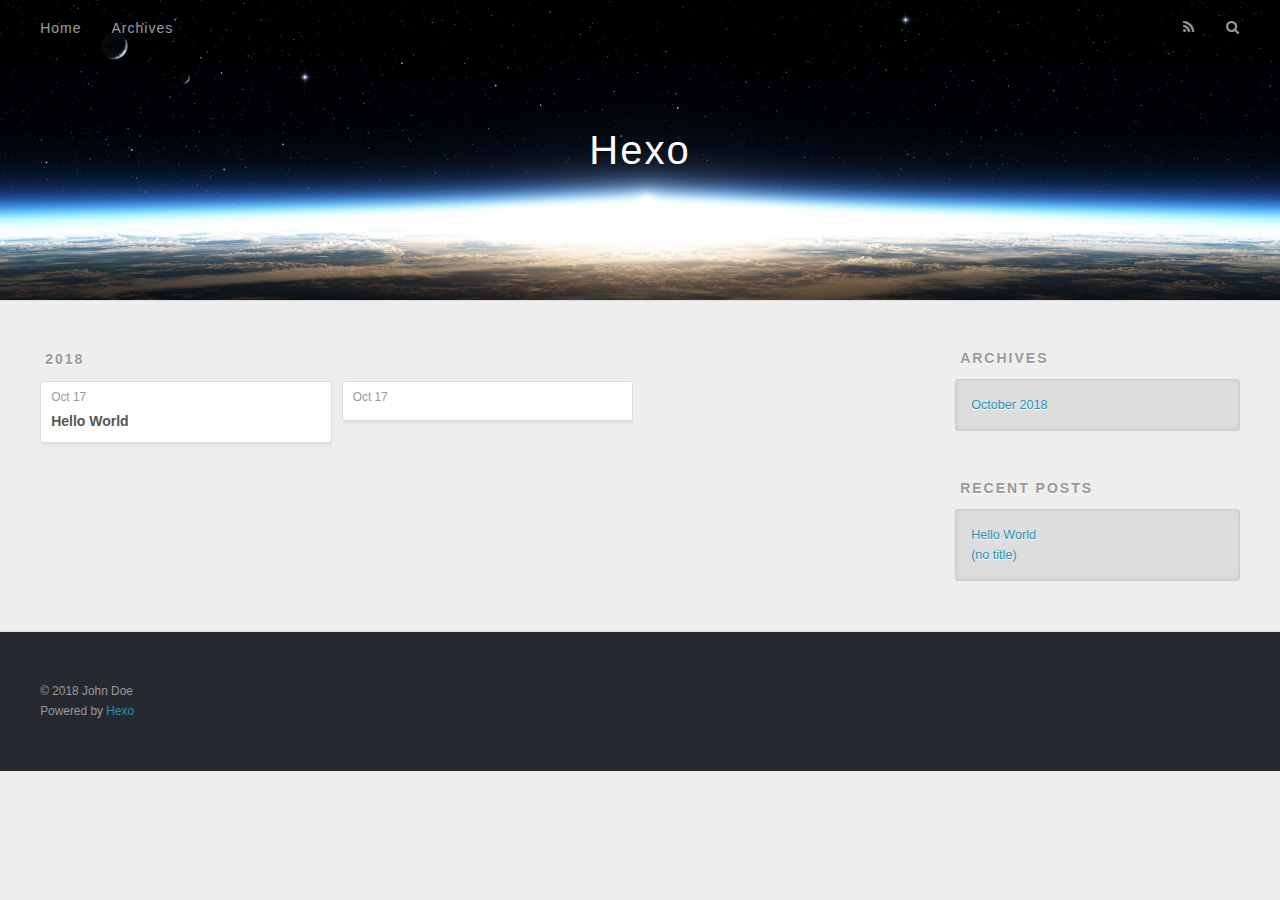
<file: archives/index.html>
<!DOCTYPE html>
<html>
<head>
  <meta charset="utf-8">
  

  
  <title>Archives | Hexo</title>
  <meta name="viewport" content="width=device-width, initial-scale=1, maximum-scale=1">
  <meta property="og:type" content="website">
<meta property="og:title" content="Hexo">
<meta property="og:url" content="https://github.com/wyz17/archives/index.html">
<meta property="og:site_name" content="Hexo">
<meta property="og:locale" content="default">
<meta name="twitter:card" content="summary">
<meta name="twitter:title" content="Hexo">
  
    <link rel="alternate" href="/atom.xml" title="Hexo" type="application/atom+xml">
  
  
    <link rel="icon" href="/favicon.png">
  
  
    <link href="//fonts.googleapis.com/css?family=Source+Code+Pro" rel="stylesheet" type="text/css">
  
  <link rel="stylesheet" href="/css/style.css">
</head>

<body>
  <div id="container">
    <div id="wrap">
      <header id="header">
  <div id="banner"></div>
  <div id="header-outer" class="outer">
    <div id="header-title" class="inner">
      <h1 id="logo-wrap">
        <a href="/" id="logo">Hexo</a>
      </h1>
      
    </div>
    <div id="header-inner" class="inner">
      <nav id="main-nav">
        <a id="main-nav-toggle" class="nav-icon"></a>
        
          <a class="main-nav-link" href="/">Home</a>
        
          <a class="main-nav-link" href="/archives">Archives</a>
        
      </nav>
      <nav id="sub-nav">
        
          <a id="nav-rss-link" class="nav-icon" href="/atom.xml" title="RSS Feed"></a>
        
        <a id="nav-search-btn" class="nav-icon" title="Search"></a>
      </nav>
      <div id="search-form-wrap">
        <form action="//google.com/search" method="get" accept-charset="UTF-8" class="search-form"><input type="search" name="q" class="search-form-input" placeholder="Search"><button type="submit" class="search-form-submit">&#xF002;</button><input type="hidden" name="sitesearch" value="https://github.com/wyz17"></form>
      </div>
    </div>
  </div>
</header>
      <div class="outer">
        <section id="main">
  
  
    
    
      
      
      <section class="archives-wrap">
        <div class="archive-year-wrap">
          <a href="/archives/2018" class="archive-year">2018</a>
        </div>
        <div class="archives">
    
    <article class="archive-article archive-type-post">
  <div class="archive-article-inner">
    <header class="archive-article-header">
      <a href="/2018/10/17/First post/" class="archive-article-date">
  <time datetime="2018-10-17T06:00:06.949Z" itemprop="datePublished">Oct 17</time>
</a>
      
  
    <h1 itemprop="name">
      <a class="archive-article-title" href="/2018/10/17/First post/">Hello World</a>
    </h1>
  

    </header>
  </div>
</article>
  
    
    
    <article class="archive-article archive-type-post">
  <div class="archive-article-inner">
    <header class="archive-article-header">
      <a href="/2018/10/17/hello-world/" class="archive-article-date">
  <time datetime="2018-10-17T06:00:06.949Z" itemprop="datePublished">Oct 17</time>
</a>
      
    </header>
  </div>
</article>
  
  
    </div></section>
  


</section>
        
          <aside id="sidebar">
  
    

  
    

  
    
  
    
  <div class="widget-wrap">
    <h3 class="widget-title">Archives</h3>
    <div class="widget">
      <ul class="archive-list"><li class="archive-list-item"><a class="archive-list-link" href="/archives/2018/10/">October 2018</a></li></ul>
    </div>
  </div>


  
    
  <div class="widget-wrap">
    <h3 class="widget-title">Recent Posts</h3>
    <div class="widget">
      <ul>
        
          <li>
            <a href="/2018/10/17/First post/">Hello World</a>
          </li>
        
          <li>
            <a href="/2018/10/17/hello-world/">(no title)</a>
          </li>
        
      </ul>
    </div>
  </div>

  
</aside>
        
      </div>
      <footer id="footer">
  
  <div class="outer">
    <div id="footer-info" class="inner">
      &copy; 2018 John Doe<br>
      Powered by <a href="http://hexo.io/" target="_blank">Hexo</a>
    </div>
  </div>
</footer>
    </div>
    <nav id="mobile-nav">
  
    <a href="/" class="mobile-nav-link">Home</a>
  
    <a href="/archives" class="mobile-nav-link">Archives</a>
  
</nav>
    

<script src="//ajax.googleapis.com/ajax/libs/jquery/2.0.3/jquery.min.js"></script>


  <link rel="stylesheet" href="/fancybox/jquery.fancybox.css">
  <script src="/fancybox/jquery.fancybox.pack.js"></script>


<script src="/js/script.js"></script>



  </div>
</body>
</html>
</file>
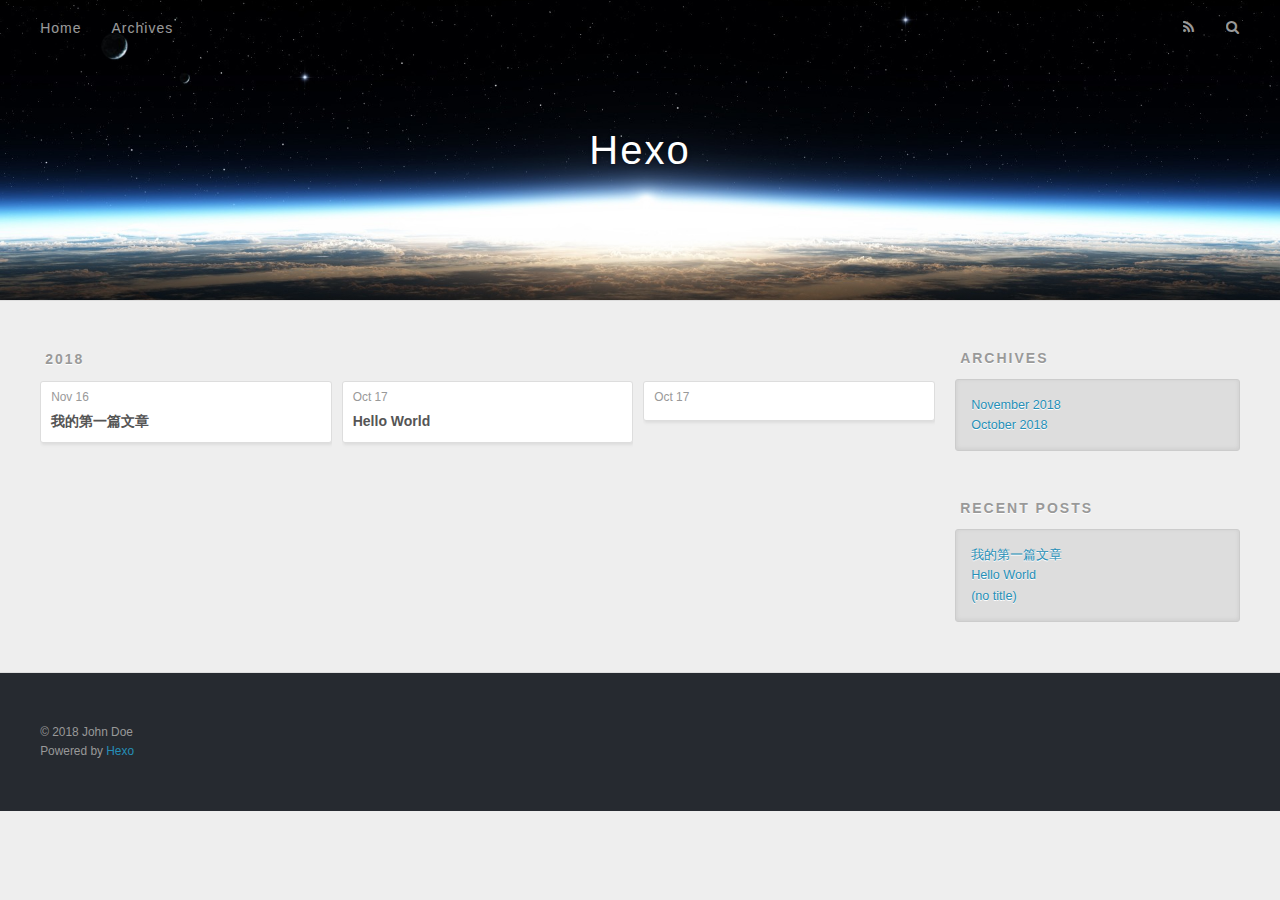
<file: archives/2018/index.html>
<!DOCTYPE html>
<html>
<head>
  <meta charset="utf-8">
  

  
  <title>Archives: 2018 | Hexo</title>
  <meta name="viewport" content="width=device-width, initial-scale=1, maximum-scale=1">
  <meta property="og:type" content="website">
<meta property="og:title" content="Hexo">
<meta property="og:url" content="https://github.com/wyz17/archives/2018/index.html">
<meta property="og:site_name" content="Hexo">
<meta property="og:locale" content="default">
<meta name="twitter:card" content="summary">
<meta name="twitter:title" content="Hexo">
  
    <link rel="alternate" href="/atom.xml" title="Hexo" type="application/atom+xml">
  
  
    <link rel="icon" href="/favicon.png">
  
  
    <link href="//fonts.googleapis.com/css?family=Source+Code+Pro" rel="stylesheet" type="text/css">
  
  <link rel="stylesheet" href="/css/style.css">
</head>

<body>
  <div id="container">
    <div id="wrap">
      <header id="header">
  <div id="banner"></div>
  <div id="header-outer" class="outer">
    <div id="header-title" class="inner">
      <h1 id="logo-wrap">
        <a href="/" id="logo">Hexo</a>
      </h1>
      
    </div>
    <div id="header-inner" class="inner">
      <nav id="main-nav">
        <a id="main-nav-toggle" class="nav-icon"></a>
        
          <a class="main-nav-link" href="/">Home</a>
        
          <a class="main-nav-link" href="/archives">Archives</a>
        
      </nav>
      <nav id="sub-nav">
        
          <a id="nav-rss-link" class="nav-icon" href="/atom.xml" title="RSS Feed"></a>
        
        <a id="nav-search-btn" class="nav-icon" title="Search"></a>
      </nav>
      <div id="search-form-wrap">
        <form action="//google.com/search" method="get" accept-charset="UTF-8" class="search-form"><input type="search" name="q" class="search-form-input" placeholder="Search"><button type="submit" class="search-form-submit">&#xF002;</button><input type="hidden" name="sitesearch" value="https://github.com/wyz17"></form>
      </div>
    </div>
  </div>
</header>
      <div class="outer">
        <section id="main">
  
  
    
    
      
      
      <section class="archives-wrap">
        <div class="archive-year-wrap">
          <a href="/archives/2018" class="archive-year">2018</a>
        </div>
        <div class="archives">
    
    <article class="archive-article archive-type-post">
  <div class="archive-article-inner">
    <header class="archive-article-header">
      <a href="/2018/11/16/我的第一篇文章/" class="archive-article-date">
  <time datetime="2018-11-16T03:47:15.000Z" itemprop="datePublished">Nov 16</time>
</a>
      
  
    <h1 itemprop="name">
      <a class="archive-article-title" href="/2018/11/16/我的第一篇文章/">我的第一篇文章</a>
    </h1>
  

    </header>
  </div>
</article>
  
    
    
    <article class="archive-article archive-type-post">
  <div class="archive-article-inner">
    <header class="archive-article-header">
      <a href="/2018/10/17/First post/" class="archive-article-date">
  <time datetime="2018-10-17T06:00:06.949Z" itemprop="datePublished">Oct 17</time>
</a>
      
  
    <h1 itemprop="name">
      <a class="archive-article-title" href="/2018/10/17/First post/">Hello World</a>
    </h1>
  

    </header>
  </div>
</article>
  
    
    
    <article class="archive-article archive-type-post">
  <div class="archive-article-inner">
    <header class="archive-article-header">
      <a href="/2018/10/17/hello-world/" class="archive-article-date">
  <time datetime="2018-10-17T06:00:06.949Z" itemprop="datePublished">Oct 17</time>
</a>
      
    </header>
  </div>
</article>
  
  
    </div></section>
  


</section>
        
          <aside id="sidebar">
  
    

  
    

  
    
  
    
  <div class="widget-wrap">
    <h3 class="widget-title">Archives</h3>
    <div class="widget">
      <ul class="archive-list"><li class="archive-list-item"><a class="archive-list-link" href="/archives/2018/11/">November 2018</a></li><li class="archive-list-item"><a class="archive-list-link" href="/archives/2018/10/">October 2018</a></li></ul>
    </div>
  </div>


  
    
  <div class="widget-wrap">
    <h3 class="widget-title">Recent Posts</h3>
    <div class="widget">
      <ul>
        
          <li>
            <a href="/2018/11/16/我的第一篇文章/">我的第一篇文章</a>
          </li>
        
          <li>
            <a href="/2018/10/17/First post/">Hello World</a>
          </li>
        
          <li>
            <a href="/2018/10/17/hello-world/">(no title)</a>
          </li>
        
      </ul>
    </div>
  </div>

  
</aside>
        
      </div>
      <footer id="footer">
  
  <div class="outer">
    <div id="footer-info" class="inner">
      &copy; 2018 John Doe<br>
      Powered by <a href="http://hexo.io/" target="_blank">Hexo</a>
    </div>
  </div>
</footer>
    </div>
    <nav id="mobile-nav">
  
    <a href="/" class="mobile-nav-link">Home</a>
  
    <a href="/archives" class="mobile-nav-link">Archives</a>
  
</nav>
    

<script src="//ajax.googleapis.com/ajax/libs/jquery/2.0.3/jquery.min.js"></script>


  <link rel="stylesheet" href="/fancybox/jquery.fancybox.css">
  <script src="/fancybox/jquery.fancybox.pack.js"></script>


<script src="/js/script.js"></script>



  </div>
</body>
</html>
</file>
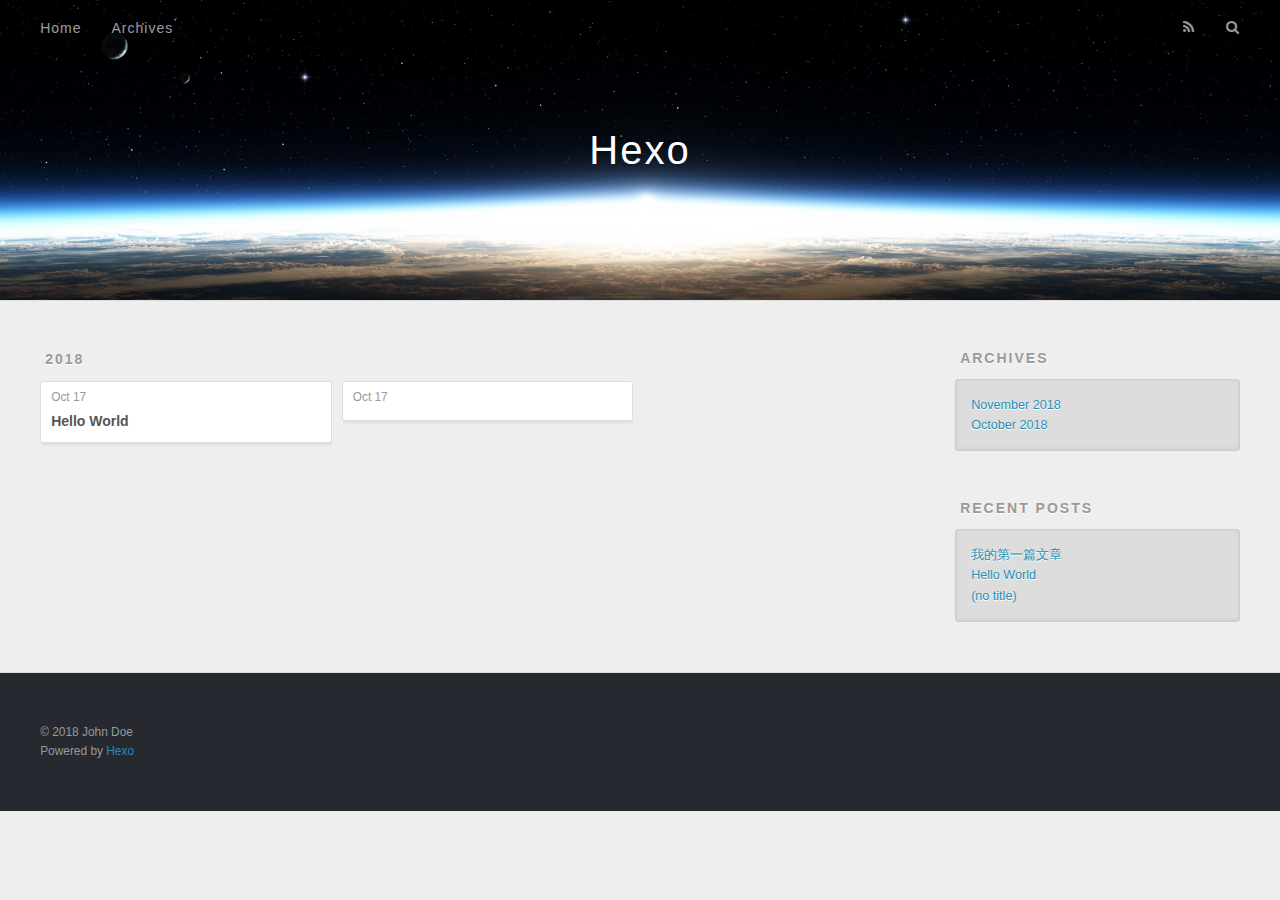
<file: archives/2018/10/index.html>
<!DOCTYPE html>
<html>
<head>
  <meta charset="utf-8">
  

  
  <title>Archives: 2018/10 | Hexo</title>
  <meta name="viewport" content="width=device-width, initial-scale=1, maximum-scale=1">
  <meta property="og:type" content="website">
<meta property="og:title" content="Hexo">
<meta property="og:url" content="https://github.com/wyz17/archives/2018/10/index.html">
<meta property="og:site_name" content="Hexo">
<meta property="og:locale" content="default">
<meta name="twitter:card" content="summary">
<meta name="twitter:title" content="Hexo">
  
    <link rel="alternate" href="/atom.xml" title="Hexo" type="application/atom+xml">
  
  
    <link rel="icon" href="/favicon.png">
  
  
    <link href="//fonts.googleapis.com/css?family=Source+Code+Pro" rel="stylesheet" type="text/css">
  
  <link rel="stylesheet" href="/css/style.css">
</head>

<body>
  <div id="container">
    <div id="wrap">
      <header id="header">
  <div id="banner"></div>
  <div id="header-outer" class="outer">
    <div id="header-title" class="inner">
      <h1 id="logo-wrap">
        <a href="/" id="logo">Hexo</a>
      </h1>
      
    </div>
    <div id="header-inner" class="inner">
      <nav id="main-nav">
        <a id="main-nav-toggle" class="nav-icon"></a>
        
          <a class="main-nav-link" href="/">Home</a>
        
          <a class="main-nav-link" href="/archives">Archives</a>
        
      </nav>
      <nav id="sub-nav">
        
          <a id="nav-rss-link" class="nav-icon" href="/atom.xml" title="RSS Feed"></a>
        
        <a id="nav-search-btn" class="nav-icon" title="Search"></a>
      </nav>
      <div id="search-form-wrap">
        <form action="//google.com/search" method="get" accept-charset="UTF-8" class="search-form"><input type="search" name="q" class="search-form-input" placeholder="Search"><button type="submit" class="search-form-submit">&#xF002;</button><input type="hidden" name="sitesearch" value="https://github.com/wyz17"></form>
      </div>
    </div>
  </div>
</header>
      <div class="outer">
        <section id="main">
  
  
    
    
      
      
      <section class="archives-wrap">
        <div class="archive-year-wrap">
          <a href="/archives/2018" class="archive-year">2018</a>
        </div>
        <div class="archives">
    
    <article class="archive-article archive-type-post">
  <div class="archive-article-inner">
    <header class="archive-article-header">
      <a href="/2018/10/17/First post/" class="archive-article-date">
  <time datetime="2018-10-17T06:00:06.949Z" itemprop="datePublished">Oct 17</time>
</a>
      
  
    <h1 itemprop="name">
      <a class="archive-article-title" href="/2018/10/17/First post/">Hello World</a>
    </h1>
  

    </header>
  </div>
</article>
  
    
    
    <article class="archive-article archive-type-post">
  <div class="archive-article-inner">
    <header class="archive-article-header">
      <a href="/2018/10/17/hello-world/" class="archive-article-date">
  <time datetime="2018-10-17T06:00:06.949Z" itemprop="datePublished">Oct 17</time>
</a>
      
    </header>
  </div>
</article>
  
  
    </div></section>
  


</section>
        
          <aside id="sidebar">
  
    

  
    

  
    
  
    
  <div class="widget-wrap">
    <h3 class="widget-title">Archives</h3>
    <div class="widget">
      <ul class="archive-list"><li class="archive-list-item"><a class="archive-list-link" href="/archives/2018/11/">November 2018</a></li><li class="archive-list-item"><a class="archive-list-link" href="/archives/2018/10/">October 2018</a></li></ul>
    </div>
  </div>


  
    
  <div class="widget-wrap">
    <h3 class="widget-title">Recent Posts</h3>
    <div class="widget">
      <ul>
        
          <li>
            <a href="/2018/11/16/我的第一篇文章/">我的第一篇文章</a>
          </li>
        
          <li>
            <a href="/2018/10/17/First post/">Hello World</a>
          </li>
        
          <li>
            <a href="/2018/10/17/hello-world/">(no title)</a>
          </li>
        
      </ul>
    </div>
  </div>

  
</aside>
        
      </div>
      <footer id="footer">
  
  <div class="outer">
    <div id="footer-info" class="inner">
      &copy; 2018 John Doe<br>
      Powered by <a href="http://hexo.io/" target="_blank">Hexo</a>
    </div>
  </div>
</footer>
    </div>
    <nav id="mobile-nav">
  
    <a href="/" class="mobile-nav-link">Home</a>
  
    <a href="/archives" class="mobile-nav-link">Archives</a>
  
</nav>
    

<script src="//ajax.googleapis.com/ajax/libs/jquery/2.0.3/jquery.min.js"></script>


  <link rel="stylesheet" href="/fancybox/jquery.fancybox.css">
  <script src="/fancybox/jquery.fancybox.pack.js"></script>


<script src="/js/script.js"></script>



  </div>
</body>
</html>
</file>
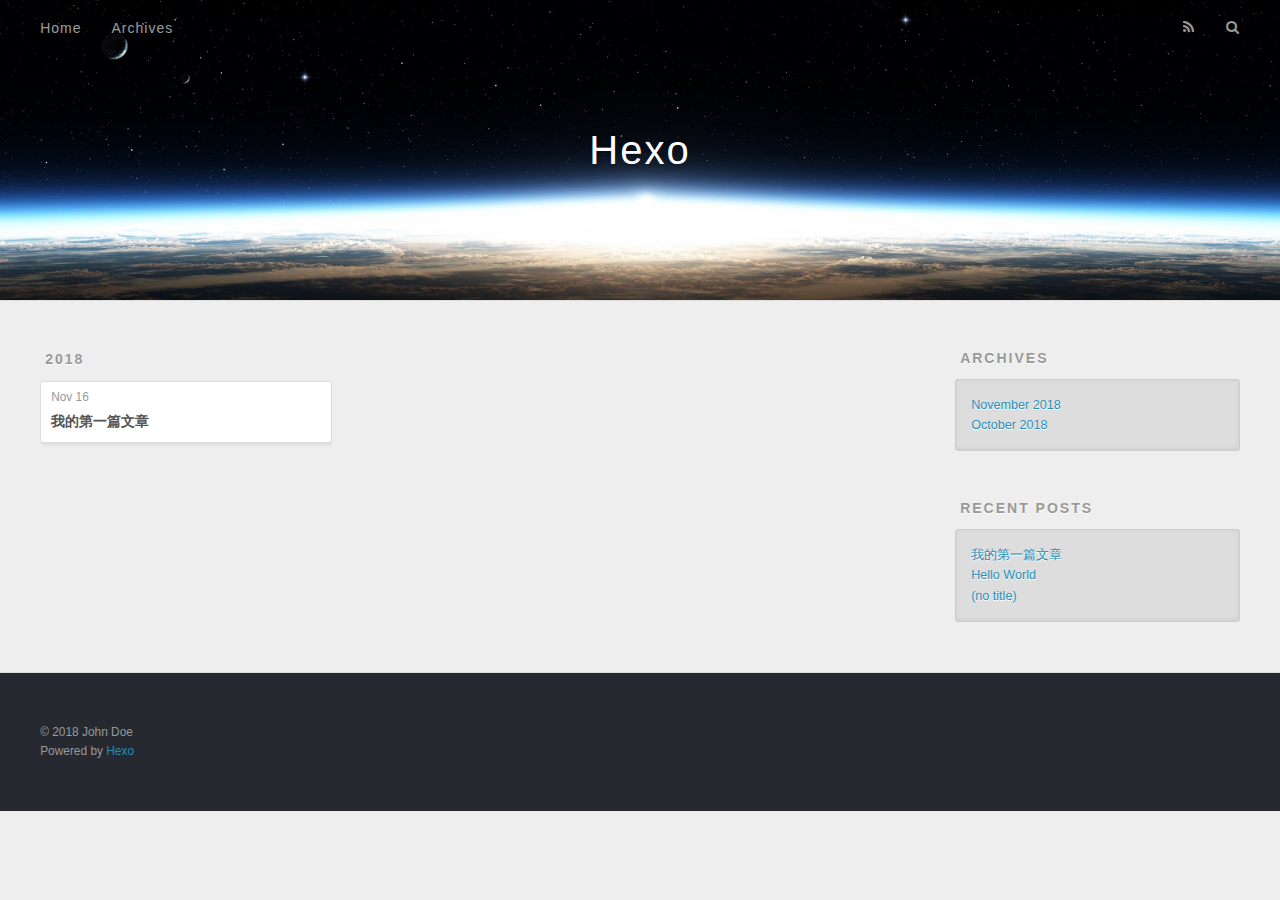
<file: archives/2018/11/index.html>
<!DOCTYPE html>
<html>
<head>
  <meta charset="utf-8">
  

  
  <title>Archives: 2018/11 | Hexo</title>
  <meta name="viewport" content="width=device-width, initial-scale=1, maximum-scale=1">
  <meta property="og:type" content="website">
<meta property="og:title" content="Hexo">
<meta property="og:url" content="https://github.com/wyz17/archives/2018/11/index.html">
<meta property="og:site_name" content="Hexo">
<meta property="og:locale" content="default">
<meta name="twitter:card" content="summary">
<meta name="twitter:title" content="Hexo">
  
    <link rel="alternate" href="/atom.xml" title="Hexo" type="application/atom+xml">
  
  
    <link rel="icon" href="/favicon.png">
  
  
    <link href="//fonts.googleapis.com/css?family=Source+Code+Pro" rel="stylesheet" type="text/css">
  
  <link rel="stylesheet" href="/css/style.css">
</head>

<body>
  <div id="container">
    <div id="wrap">
      <header id="header">
  <div id="banner"></div>
  <div id="header-outer" class="outer">
    <div id="header-title" class="inner">
      <h1 id="logo-wrap">
        <a href="/" id="logo">Hexo</a>
      </h1>
      
    </div>
    <div id="header-inner" class="inner">
      <nav id="main-nav">
        <a id="main-nav-toggle" class="nav-icon"></a>
        
          <a class="main-nav-link" href="/">Home</a>
        
          <a class="main-nav-link" href="/archives">Archives</a>
        
      </nav>
      <nav id="sub-nav">
        
          <a id="nav-rss-link" class="nav-icon" href="/atom.xml" title="RSS Feed"></a>
        
        <a id="nav-search-btn" class="nav-icon" title="Search"></a>
      </nav>
      <div id="search-form-wrap">
        <form action="//google.com/search" method="get" accept-charset="UTF-8" class="search-form"><input type="search" name="q" class="search-form-input" placeholder="Search"><button type="submit" class="search-form-submit">&#xF002;</button><input type="hidden" name="sitesearch" value="https://github.com/wyz17"></form>
      </div>
    </div>
  </div>
</header>
      <div class="outer">
        <section id="main">
  
  
    
    
      
      
      <section class="archives-wrap">
        <div class="archive-year-wrap">
          <a href="/archives/2018" class="archive-year">2018</a>
        </div>
        <div class="archives">
    
    <article class="archive-article archive-type-post">
  <div class="archive-article-inner">
    <header class="archive-article-header">
      <a href="/2018/11/16/我的第一篇文章/" class="archive-article-date">
  <time datetime="2018-11-16T03:47:15.000Z" itemprop="datePublished">Nov 16</time>
</a>
      
  
    <h1 itemprop="name">
      <a class="archive-article-title" href="/2018/11/16/我的第一篇文章/">我的第一篇文章</a>
    </h1>
  

    </header>
  </div>
</article>
  
  
    </div></section>
  


</section>
        
          <aside id="sidebar">
  
    

  
    

  
    
  
    
  <div class="widget-wrap">
    <h3 class="widget-title">Archives</h3>
    <div class="widget">
      <ul class="archive-list"><li class="archive-list-item"><a class="archive-list-link" href="/archives/2018/11/">November 2018</a></li><li class="archive-list-item"><a class="archive-list-link" href="/archives/2018/10/">October 2018</a></li></ul>
    </div>
  </div>


  
    
  <div class="widget-wrap">
    <h3 class="widget-title">Recent Posts</h3>
    <div class="widget">
      <ul>
        
          <li>
            <a href="/2018/11/16/我的第一篇文章/">我的第一篇文章</a>
          </li>
        
          <li>
            <a href="/2018/10/17/First post/">Hello World</a>
          </li>
        
          <li>
            <a href="/2018/10/17/hello-world/">(no title)</a>
          </li>
        
      </ul>
    </div>
  </div>

  
</aside>
        
      </div>
      <footer id="footer">
  
  <div class="outer">
    <div id="footer-info" class="inner">
      &copy; 2018 John Doe<br>
      Powered by <a href="http://hexo.io/" target="_blank">Hexo</a>
    </div>
  </div>
</footer>
    </div>
    <nav id="mobile-nav">
  
    <a href="/" class="mobile-nav-link">Home</a>
  
    <a href="/archives" class="mobile-nav-link">Archives</a>
  
</nav>
    

<script src="//ajax.googleapis.com/ajax/libs/jquery/2.0.3/jquery.min.js"></script>


  <link rel="stylesheet" href="/fancybox/jquery.fancybox.css">
  <script src="/fancybox/jquery.fancybox.pack.js"></script>


<script src="/js/script.js"></script>



  </div>
</body>
</html>
</file>
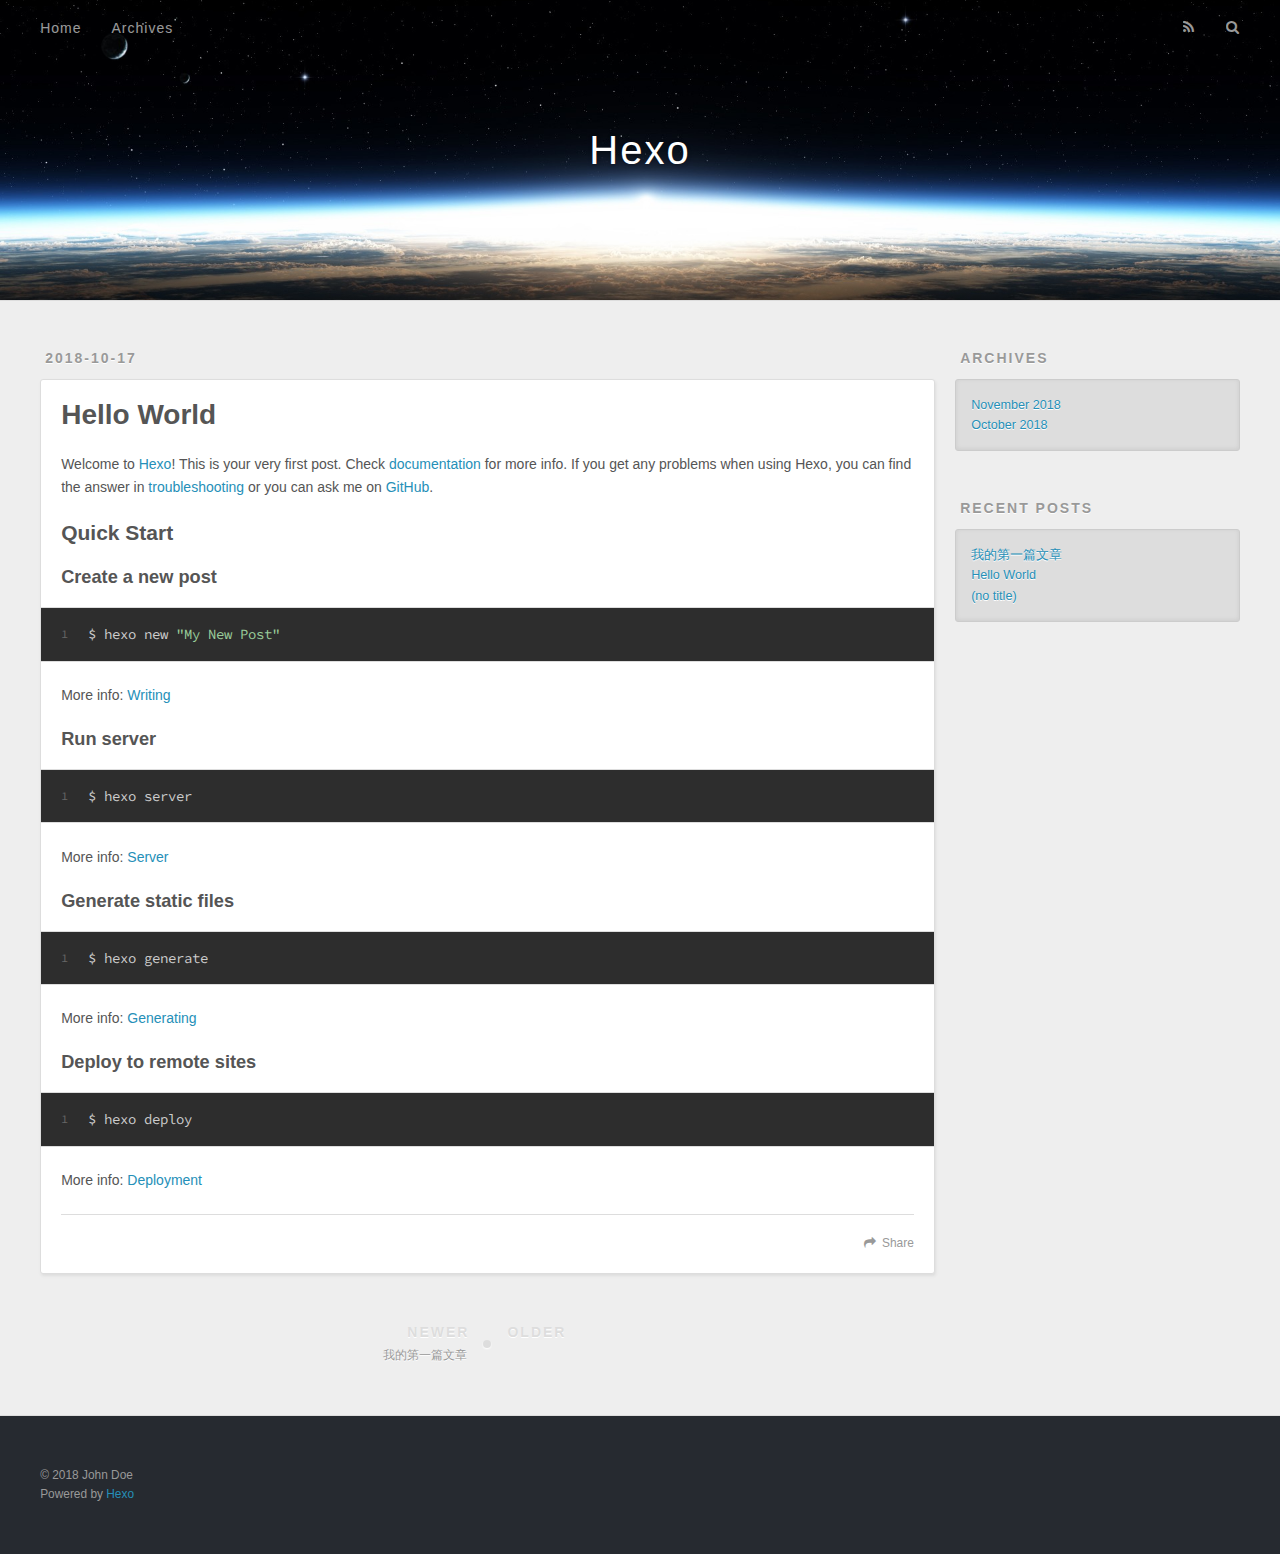
<file: 2018/10/17/First post/index.html>
<!DOCTYPE html>
<html>
<head>
  <meta charset="utf-8">
  

  
  <title>Hello World | Hexo</title>
  <meta name="viewport" content="width=device-width, initial-scale=1, maximum-scale=1">
  <meta name="description" content="Welcome to Hexo! This is your very first post. Check documentation for more info. If you get any problems when using Hexo, you can find the answer in troubleshooting or you can ask me on GitHub. Quick">
<meta property="og:type" content="article">
<meta property="og:title" content="Hello World">
<meta property="og:url" content="https://github.com/wyz17/2018/10/17/First post/index.html">
<meta property="og:site_name" content="Hexo">
<meta property="og:description" content="Welcome to Hexo! This is your very first post. Check documentation for more info. If you get any problems when using Hexo, you can find the answer in troubleshooting or you can ask me on GitHub. Quick">
<meta property="og:locale" content="default">
<meta property="og:updated_time" content="2018-10-17T06:00:06.950Z">
<meta name="twitter:card" content="summary">
<meta name="twitter:title" content="Hello World">
<meta name="twitter:description" content="Welcome to Hexo! This is your very first post. Check documentation for more info. If you get any problems when using Hexo, you can find the answer in troubleshooting or you can ask me on GitHub. Quick">
  
    <link rel="alternate" href="/atom.xml" title="Hexo" type="application/atom+xml">
  
  
    <link rel="icon" href="/favicon.png">
  
  
    <link href="//fonts.googleapis.com/css?family=Source+Code+Pro" rel="stylesheet" type="text/css">
  
  <link rel="stylesheet" href="/css/style.css">
</head>

<body>
  <div id="container">
    <div id="wrap">
      <header id="header">
  <div id="banner"></div>
  <div id="header-outer" class="outer">
    <div id="header-title" class="inner">
      <h1 id="logo-wrap">
        <a href="/" id="logo">Hexo</a>
      </h1>
      
    </div>
    <div id="header-inner" class="inner">
      <nav id="main-nav">
        <a id="main-nav-toggle" class="nav-icon"></a>
        
          <a class="main-nav-link" href="/">Home</a>
        
          <a class="main-nav-link" href="/archives">Archives</a>
        
      </nav>
      <nav id="sub-nav">
        
          <a id="nav-rss-link" class="nav-icon" href="/atom.xml" title="RSS Feed"></a>
        
        <a id="nav-search-btn" class="nav-icon" title="Search"></a>
      </nav>
      <div id="search-form-wrap">
        <form action="//google.com/search" method="get" accept-charset="UTF-8" class="search-form"><input type="search" name="q" class="search-form-input" placeholder="Search"><button type="submit" class="search-form-submit">&#xF002;</button><input type="hidden" name="sitesearch" value="https://github.com/wyz17"></form>
      </div>
    </div>
  </div>
</header>
      <div class="outer">
        <section id="main"><article id="post-First post" class="article article-type-post" itemscope itemprop="blogPost">
  <div class="article-meta">
    <a href="/2018/10/17/First post/" class="article-date">
  <time datetime="2018-10-17T06:00:06.949Z" itemprop="datePublished">2018-10-17</time>
</a>
    
  </div>
  <div class="article-inner">
    
    
      <header class="article-header">
        
  
    <h1 class="article-title" itemprop="name">
      Hello World
    </h1>
  

      </header>
    
    <div class="article-entry" itemprop="articleBody">
      
        <p>Welcome to <a href="https://hexo.io/" target="_blank" rel="noopener">Hexo</a>! This is your very first post. Check <a href="https://hexo.io/docs/" target="_blank" rel="noopener">documentation</a> for more info. If you get any problems when using Hexo, you can find the answer in <a href="https://hexo.io/docs/troubleshooting.html" target="_blank" rel="noopener">troubleshooting</a> or you can ask me on <a href="https://github.com/hexojs/hexo/issues">GitHub</a>.</p>
<h2 id="Quick-Start"><a href="#Quick-Start" class="headerlink" title="Quick Start"></a>Quick Start</h2><h3 id="Create-a-new-post"><a href="#Create-a-new-post" class="headerlink" title="Create a new post"></a>Create a new post</h3><figure class="highlight bash"><table><tr><td class="gutter"><pre><span class="line">1</span><br></pre></td><td class="code"><pre><span class="line">$ hexo new <span class="string">"My New Post"</span></span><br></pre></td></tr></table></figure>
<p>More info: <a href="https://hexo.io/docs/writing.html" target="_blank" rel="noopener">Writing</a></p>
<h3 id="Run-server"><a href="#Run-server" class="headerlink" title="Run server"></a>Run server</h3><figure class="highlight bash"><table><tr><td class="gutter"><pre><span class="line">1</span><br></pre></td><td class="code"><pre><span class="line">$ hexo server</span><br></pre></td></tr></table></figure>
<p>More info: <a href="https://hexo.io/docs/server.html" target="_blank" rel="noopener">Server</a></p>
<h3 id="Generate-static-files"><a href="#Generate-static-files" class="headerlink" title="Generate static files"></a>Generate static files</h3><figure class="highlight bash"><table><tr><td class="gutter"><pre><span class="line">1</span><br></pre></td><td class="code"><pre><span class="line">$ hexo generate</span><br></pre></td></tr></table></figure>
<p>More info: <a href="https://hexo.io/docs/generating.html" target="_blank" rel="noopener">Generating</a></p>
<h3 id="Deploy-to-remote-sites"><a href="#Deploy-to-remote-sites" class="headerlink" title="Deploy to remote sites"></a>Deploy to remote sites</h3><figure class="highlight bash"><table><tr><td class="gutter"><pre><span class="line">1</span><br></pre></td><td class="code"><pre><span class="line">$ hexo deploy</span><br></pre></td></tr></table></figure>
<p>More info: <a href="https://hexo.io/docs/deployment.html" target="_blank" rel="noopener">Deployment</a></p>

      
    </div>
    <footer class="article-footer">
      <a data-url="https://github.com/wyz17/2018/10/17/First post/" data-id="cjp0k0ebb00014e3cpgas3io4" class="article-share-link">Share</a>
      
      
    </footer>
  </div>
  
    
<nav id="article-nav">
  
    <a href="/2018/11/16/我的第一篇文章/" id="article-nav-newer" class="article-nav-link-wrap">
      <strong class="article-nav-caption">Newer</strong>
      <div class="article-nav-title">
        
          我的第一篇文章
        
      </div>
    </a>
  
  
    <a href="/2018/10/17/hello-world/" id="article-nav-older" class="article-nav-link-wrap">
      <strong class="article-nav-caption">Older</strong>
      <div class="article-nav-title"></div>
    </a>
  
</nav>

  
</article>

</section>
        
          <aside id="sidebar">
  
    

  
    

  
    
  
    
  <div class="widget-wrap">
    <h3 class="widget-title">Archives</h3>
    <div class="widget">
      <ul class="archive-list"><li class="archive-list-item"><a class="archive-list-link" href="/archives/2018/11/">November 2018</a></li><li class="archive-list-item"><a class="archive-list-link" href="/archives/2018/10/">October 2018</a></li></ul>
    </div>
  </div>


  
    
  <div class="widget-wrap">
    <h3 class="widget-title">Recent Posts</h3>
    <div class="widget">
      <ul>
        
          <li>
            <a href="/2018/11/16/我的第一篇文章/">我的第一篇文章</a>
          </li>
        
          <li>
            <a href="/2018/10/17/First post/">Hello World</a>
          </li>
        
          <li>
            <a href="/2018/10/17/hello-world/">(no title)</a>
          </li>
        
      </ul>
    </div>
  </div>

  
</aside>
        
      </div>
      <footer id="footer">
  
  <div class="outer">
    <div id="footer-info" class="inner">
      &copy; 2018 John Doe<br>
      Powered by <a href="http://hexo.io/" target="_blank">Hexo</a>
    </div>
  </div>
</footer>
    </div>
    <nav id="mobile-nav">
  
    <a href="/" class="mobile-nav-link">Home</a>
  
    <a href="/archives" class="mobile-nav-link">Archives</a>
  
</nav>
    

<script src="//ajax.googleapis.com/ajax/libs/jquery/2.0.3/jquery.min.js"></script>


  <link rel="stylesheet" href="/fancybox/jquery.fancybox.css">
  <script src="/fancybox/jquery.fancybox.pack.js"></script>


<script src="/js/script.js"></script>



  </div>
</body>
</html>
</file>
<file: css/style.css>
body {
  width: 100%;
}
body:before,
body:after {
  content: "";
  display: table;
}
body:after {
  clear: both;
}
html,
body,
div,
span,
applet,
object,
iframe,
h1,
h2,
h3,
h4,
h5,
h6,
p,
blockquote,
pre,
a,
abbr,
acronym,
address,
big,
cite,
code,
del,
dfn,
em,
img,
ins,
kbd,
q,
s,
samp,
small,
strike,
strong,
sub,
sup,
tt,
var,
dl,
dt,
dd,
ol,
ul,
li,
fieldset,
form,
label,
legend,
table,
caption,
tbody,
tfoot,
thead,
tr,
th,
td {
  margin: 0;
  padding: 0;
  border: 0;
  outline: 0;
  font-weight: inherit;
  font-style: inherit;
  font-family: inherit;
  font-size: 100%;
  vertical-align: baseline;
}
body {
  line-height: 1;
  color: #000;
  background: #fff;
}
ol,
ul {
  list-style: none;
}
table {
  border-collapse: separate;
  border-spacing: 0;
  vertical-align: middle;
}
caption,
th,
td {
  text-align: left;
  font-weight: normal;
  vertical-align: middle;
}
a img {
  border: none;
}
input,
button {
  margin: 0;
  padding: 0;
}
input::-moz-focus-inner,
button::-moz-focus-inner {
  border: 0;
  padding: 0;
}
@font-face {
  font-family: FontAwesome;
  font-style: normal;
  font-weight: normal;
  src: url("fonts/fontawesome-webfont.eot?v=#4.0.3");
  src: url("fonts/fontawesome-webfont.eot?#iefix&v=#4.0.3") format("embedded-opentype"), url("fonts/fontawesome-webfont.woff?v=#4.0.3") format("woff"), url("fonts/fontawesome-webfont.ttf?v=#4.0.3") format("truetype"), url("fonts/fontawesome-webfont.svg#fontawesomeregular?v=#4.0.3") format("svg");
}
html,
body,
#container {
  height: 100%;
}
body {
  background: #eee;
  font: 14px -apple-system, BlinkMacSystemFont, "Segoe UI", "Roboto", "Oxygen", "Ubuntu", "Cantarell", "Fira Sans", "Droid Sans", "Helvetica Neue", sans-serif;
  -webkit-text-size-adjust: 100%;
}
.outer {
  max-width: 1220px;
  margin: 0 auto;
  padding: 0 20px;
}
.outer:before,
.outer:after {
  content: "";
  display: table;
}
.outer:after {
  clear: both;
}
.inner {
  display: inline;
  float: left;
  width: 98.33333333333333%;
  margin: 0 0.833333333333333%;
}
.left,
.alignleft {
  float: left;
}
.right,
.alignright {
  float: right;
}
.clear {
  clear: both;
}
#container {
  position: relative;
}
.mobile-nav-on {
  overflow: hidden;
}
#wrap {
  height: 100%;
  width: 100%;
  position: absolute;
  top: 0;
  left: 0;
  -webkit-transition: 0.2s ease-out;
  -moz-transition: 0.2s ease-out;
  -ms-transition: 0.2s ease-out;
  transition: 0.2s ease-out;
  z-index: 1;
  background: #eee;
}
.mobile-nav-on #wrap {
  left: 280px;
}
@media screen and (min-width: 768px) {
  #main {
    display: inline;
    float: left;
    width: 73.33333333333333%;
    margin: 0 0.833333333333333%;
  }
}
.article-date,
.article-category-link,
.archive-year,
.widget-title {
  text-decoration: none;
  text-transform: uppercase;
  letter-spacing: 2px;
  color: #999;
  margin-bottom: 1em;
  margin-left: 5px;
  line-height: 1em;
  text-shadow: 0 1px #fff;
  font-weight: bold;
}
.article-inner,
.archive-article-inner {
  background: #fff;
  -webkit-box-shadow: 1px 2px 3px #ddd;
  box-shadow: 1px 2px 3px #ddd;
  border: 1px solid #ddd;
  border-radius: 3px;
}
.article-entry h1,
.widget h1 {
  font-size: 2em;
}
.article-entry h2,
.widget h2 {
  font-size: 1.5em;
}
.article-entry h3,
.widget h3 {
  font-size: 1.3em;
}
.article-entry h4,
.widget h4 {
  font-size: 1.2em;
}
.article-entry h5,
.widget h5 {
  font-size: 1em;
}
.article-entry h6,
.widget h6 {
  font-size: 1em;
  color: #999;
}
.article-entry hr,
.widget hr {
  border: 1px dashed #ddd;
}
.article-entry strong,
.widget strong {
  font-weight: bold;
}
.article-entry em,
.widget em,
.article-entry cite,
.widget cite {
  font-style: italic;
}
.article-entry sup,
.widget sup,
.article-entry sub,
.widget sub {
  font-size: 0.75em;
  line-height: 0;
  position: relative;
  vertical-align: baseline;
}
.article-entry sup,
.widget sup {
  top: -0.5em;
}
.article-entry sub,
.widget sub {
  bottom: -0.2em;
}
.article-entry small,
.widget small {
  font-size: 0.85em;
}
.article-entry acronym,
.widget acronym,
.article-entry abbr,
.widget abbr {
  border-bottom: 1px dotted;
}
.article-entry ul,
.widget ul,
.article-entry ol,
.widget ol,
.article-entry dl,
.widget dl {
  margin: 0 20px;
  line-height: 1.6em;
}
.article-entry ul ul,
.widget ul ul,
.article-entry ol ul,
.widget ol ul,
.article-entry ul ol,
.widget ul ol,
.article-entry ol ol,
.widget ol ol {
  margin-top: 0;
  margin-bottom: 0;
}
.article-entry ul,
.widget ul {
  list-style: disc;
}
.article-entry ol,
.widget ol {
  list-style: decimal;
}
.article-entry dt,
.widget dt {
  font-weight: bold;
}
#header {
  height: 300px;
  position: relative;
  border-bottom: 1px solid #ddd;
}
#header:before,
#header:after {
  content: "";
  position: absolute;
  left: 0;
  right: 0;
  height: 40px;
}
#header:before {
  top: 0;
  background: -webkit-linear-gradient(rgba(0,0,0,0.2), transparent);
  background: -moz-linear-gradient(rgba(0,0,0,0.2), transparent);
  background: -ms-linear-gradient(rgba(0,0,0,0.2), transparent);
  background: linear-gradient(rgba(0,0,0,0.2), transparent);
}
#header:after {
  bottom: 0;
  background: -webkit-linear-gradient(transparent, rgba(0,0,0,0.2));
  background: -moz-linear-gradient(transparent, rgba(0,0,0,0.2));
  background: -ms-linear-gradient(transparent, rgba(0,0,0,0.2));
  background: linear-gradient(transparent, rgba(0,0,0,0.2));
}
#header-outer {
  height: 100%;
  position: relative;
}
#header-inner {
  position: relative;
  overflow: hidden;
}
#banner {
  position: absolute;
  top: 0;
  left: 0;
  width: 100%;
  height: 100%;
  background: url("images/banner.jpg") center #000;
  -webkit-background-size: cover;
  -moz-background-size: cover;
  background-size: cover;
  z-index: -1;
}
#header-title {
  text-align: center;
  height: 40px;
  position: absolute;
  top: 50%;
  left: 0;
  margin-top: -20px;
}
#logo,
#subtitle {
  text-decoration: none;
  color: #fff;
  font-weight: 300;
  text-shadow: 0 1px 4px rgba(0,0,0,0.3);
}
#logo {
  font-size: 40px;
  line-height: 40px;
  letter-spacing: 2px;
}
#subtitle {
  font-size: 16px;
  line-height: 16px;
  letter-spacing: 1px;
}
#subtitle-wrap {
  margin-top: 16px;
}
#main-nav {
  float: left;
  margin-left: -15px;
}
.nav-icon,
.main-nav-link {
  float: left;
  color: #fff;
  opacity: 0.6;
  text-decoration: none;
  text-shadow: 0 1px rgba(0,0,0,0.2);
  -webkit-transition: opacity 0.2s;
  -moz-transition: opacity 0.2s;
  -ms-transition: opacity 0.2s;
  transition: opacity 0.2s;
  display: block;
  padding: 20px 15px;
}
.nav-icon:hover,
.main-nav-link:hover {
  opacity: 1;
}
.nav-icon {
  font-family: FontAwesome;
  text-align: center;
  font-size: 14px;
  width: 14px;
  height: 14px;
  padding: 20px 15px;
  position: relative;
  cursor: pointer;
}
.main-nav-link {
  font-weight: 300;
  letter-spacing: 1px;
}
@media screen and (max-width: 479px) {
  .main-nav-link {
    display: none;
  }
}
#main-nav-toggle {
  display: none;
}
#main-nav-toggle:before {
  content: "\f0c9";
}
@media screen and (max-width: 479px) {
  #main-nav-toggle {
    display: block;
  }
}
#sub-nav {
  float: right;
  margin-right: -15px;
}
#nav-rss-link:before {
  content: "\f09e";
}
#nav-search-btn:before {
  content: "\f002";
}
#search-form-wrap {
  position: absolute;
  top: 15px;
  width: 150px;
  height: 30px;
  right: -150px;
  opacity: 0;
  -webkit-transition: 0.2s ease-out;
  -moz-transition: 0.2s ease-out;
  -ms-transition: 0.2s ease-out;
  transition: 0.2s ease-out;
}
#search-form-wrap.on {
  opacity: 1;
  right: 0;
}
@media screen and (max-width: 479px) {
  #search-form-wrap {
    width: 100%;
    right: -100%;
  }
}
.search-form {
  position: absolute;
  top: 0;
  left: 0;
  right: 0;
  background: #fff;
  padding: 5px 15px;
  border-radius: 15px;
  -webkit-box-shadow: 0 0 10px rgba(0,0,0,0.3);
  box-shadow: 0 0 10px rgba(0,0,0,0.3);
}
.search-form-input {
  border: none;
  background: none;
  color: #555;
  width: 100%;
  font: 13px -apple-system, BlinkMacSystemFont, "Segoe UI", "Roboto", "Oxygen", "Ubuntu", "Cantarell", "Fira Sans", "Droid Sans", "Helvetica Neue", sans-serif;
  outline: none;
}
.search-form-input::-webkit-search-results-decoration,
.search-form-input::-webkit-search-cancel-button {
  -webkit-appearance: none;
}
.search-form-submit {
  position: absolute;
  top: 50%;
  right: 10px;
  margin-top: -7px;
  font: 13px FontAwesome;
  border: none;
  background: none;
  color: #bbb;
  cursor: pointer;
}
.search-form-submit:hover,
.search-form-submit:focus {
  color: #777;
}
.article {
  margin: 50px 0;
}
.article-inner {
  overflow: hidden;
}
.article-meta:before,
.article-meta:after {
  content: "";
  display: table;
}
.article-meta:after {
  clear: both;
}
.article-date {
  float: left;
}
.article-category {
  float: left;
  line-height: 1em;
  color: #ccc;
  text-shadow: 0 1px #fff;
  margin-left: 8px;
}
.article-category:before {
  content: "\2022";
}
.article-category-link {
  margin: 0 12px 1em;
}
.article-header {
  padding: 20px 20px 0;
}
.article-title {
  text-decoration: none;
  font-size: 2em;
  font-weight: bold;
  color: #555;
  line-height: 1.1em;
  -webkit-transition: color 0.2s;
  -moz-transition: color 0.2s;
  -ms-transition: color 0.2s;
  transition: color 0.2s;
}
a.article-title:hover {
  color: #258fb8;
}
.article-entry {
  color: #555;
  padding: 0 20px;
}
.article-entry:before,
.article-entry:after {
  content: "";
  display: table;
}
.article-entry:after {
  clear: both;
}
.article-entry p,
.article-entry table {
  line-height: 1.6em;
  margin: 1.6em 0;
}
.article-entry h1,
.article-entry h2,
.article-entry h3,
.article-entry h4,
.article-entry h5,
.article-entry h6 {
  font-weight: bold;
}
.article-entry h1,
.article-entry h2,
.article-entry h3,
.article-entry h4,
.article-entry h5,
.article-entry h6 {
  line-height: 1.1em;
  margin: 1.1em 0;
}
.article-entry a {
  color: #258fb8;
  text-decoration: none;
}
.article-entry a:hover {
  text-decoration: underline;
}
.article-entry ul,
.article-entry ol,
.article-entry dl {
  margin-top: 1.6em;
  margin-bottom: 1.6em;
}
.article-entry img,
.article-entry video {
  max-width: 100%;
  height: auto;
  display: block;
  margin: auto;
}
.article-entry iframe {
  border: none;
}
.article-entry table {
  width: 100%;
  border-collapse: collapse;
  border-spacing: 0;
}
.article-entry th {
  font-weight: bold;
  border-bottom: 3px solid #ddd;
  padding-bottom: 0.5em;
}
.article-entry td {
  border-bottom: 1px solid #ddd;
  padding: 10px 0;
}
.article-entry blockquote {
  font-family: Georgia, "Times New Roman", serif;
  font-size: 1.4em;
  margin: 1.6em 20px;
  text-align: center;
}
.article-entry blockquote footer {
  font-size: 14px;
  margin: 1.6em 0;
  font-family: -apple-system, BlinkMacSystemFont, "Segoe UI", "Roboto", "Oxygen", "Ubuntu", "Cantarell", "Fira Sans", "Droid Sans", "Helvetica Neue", sans-serif;
}
.article-entry blockquote footer cite:before {
  content: "—";
  padding: 0 0.5em;
}
.article-entry .pullquote {
  text-align: left;
  width: 45%;
  margin: 0;
}
.article-entry .pullquote.left {
  margin-left: 0.5em;
  margin-right: 1em;
}
.article-entry .pullquote.right {
  margin-right: 0.5em;
  margin-left: 1em;
}
.article-entry .caption {
  color: #999;
  display: block;
  font-size: 0.9em;
  margin-top: 0.5em;
  position: relative;
  text-align: center;
}
.article-entry .video-container {
  position: relative;
  padding-top: 56.25%;
  height: 0;
  overflow: hidden;
}
.article-entry .video-container iframe,
.article-entry .video-container object,
.article-entry .video-container embed {
  position: absolute;
  top: 0;
  left: 0;
  width: 100%;
  height: 100%;
  margin-top: 0;
}
.article-more-link a {
  display: inline-block;
  line-height: 1em;
  padding: 6px 15px;
  border-radius: 15px;
  background: #eee;
  color: #999;
  text-shadow: 0 1px #fff;
  text-decoration: none;
}
.article-more-link a:hover {
  background: #258fb8;
  color: #fff;
  text-decoration: none;
  text-shadow: 0 1px #1e7293;
}
.article-footer {
  font-size: 0.85em;
  line-height: 1.6em;
  border-top: 1px solid #ddd;
  padding-top: 1.6em;
  margin: 0 20px 20px;
}
.article-footer:before,
.article-footer:after {
  content: "";
  display: table;
}
.article-footer:after {
  clear: both;
}
.article-footer a {
  color: #999;
  text-decoration: none;
}
.article-footer a:hover {
  color: #555;
}
.article-tag-list-item {
  float: left;
  margin-right: 10px;
}
.article-tag-list-link:before {
  content: "#";
}
.article-comment-link {
  float: right;
}
.article-comment-link:before {
  content: "\f075";
  font-family: FontAwesome;
  padding-right: 8px;
}
.article-share-link {
  cursor: pointer;
  float: right;
  margin-left: 20px;
}
.article-share-link:before {
  content: "\f064";
  font-family: FontAwesome;
  padding-right: 6px;
}
#article-nav {
  position: relative;
}
#article-nav:before,
#article-nav:after {
  content: "";
  display: table;
}
#article-nav:after {
  clear: both;
}
@media screen and (min-width: 768px) {
  #article-nav {
    margin: 50px 0;
  }
  #article-nav:before {
    width: 8px;
    height: 8px;
    position: absolute;
    top: 50%;
    left: 50%;
    margin-top: -4px;
    margin-left: -4px;
    content: "";
    border-radius: 50%;
    background: #ddd;
    -webkit-box-shadow: 0 1px 2px #fff;
    box-shadow: 0 1px 2px #fff;
  }
}
.article-nav-link-wrap {
  text-decoration: none;
  text-shadow: 0 1px #fff;
  color: #999;
  -webkit-box-sizing: border-box;
  -moz-box-sizing: border-box;
  box-sizing: border-box;
  margin-top: 50px;
  text-align: center;
  display: block;
}
.article-nav-link-wrap:hover {
  color: #555;
}
@media screen and (min-width: 768px) {
  .article-nav-link-wrap {
    width: 50%;
    margin-top: 0;
  }
}
@media screen and (min-width: 768px) {
  #article-nav-newer {
    float: left;
    text-align: right;
    padding-right: 20px;
  }
}
@media screen and (min-width: 768px) {
  #article-nav-older {
    float: right;
    text-align: left;
    padding-left: 20px;
  }
}
.article-nav-caption {
  text-transform: uppercase;
  letter-spacing: 2px;
  color: #ddd;
  line-height: 1em;
  font-weight: bold;
}
#article-nav-newer .article-nav-caption {
  margin-right: -2px;
}
.article-nav-title {
  font-size: 0.85em;
  line-height: 1.6em;
  margin-top: 0.5em;
}
.article-share-box {
  position: absolute;
  display: none;
  background: #fff;
  -webkit-box-shadow: 1px 2px 10px rgba(0,0,0,0.2);
  box-shadow: 1px 2px 10px rgba(0,0,0,0.2);
  border-radius: 3px;
  margin-left: -145px;
  overflow: hidden;
  z-index: 1;
}
.article-share-box.on {
  display: block;
}
.article-share-input {
  width: 100%;
  background: none;
  -webkit-box-sizing: border-box;
  -moz-box-sizing: border-box;
  box-sizing: border-box;
  font: 14px -apple-system, BlinkMacSystemFont, "Segoe UI", "Roboto", "Oxygen", "Ubuntu", "Cantarell", "Fira Sans", "Droid Sans", "Helvetica Neue", sans-serif;
  padding: 0 15px;
  color: #555;
  outline: none;
  border: 1px solid #ddd;
  border-radius: 3px 3px 0 0;
  height: 36px;
  line-height: 36px;
}
.article-share-links {
  background: #eee;
}
.article-share-links:before,
.article-share-links:after {
  content: "";
  display: table;
}
.article-share-links:after {
  clear: both;
}
.article-share-twitter,
.article-share-facebook,
.article-share-pinterest,
.article-share-google {
  width: 50px;
  height: 36px;
  display: block;
  float: left;
  position: relative;
  color: #999;
  text-shadow: 0 1px #fff;
}
.article-share-twitter:before,
.article-share-facebook:before,
.article-share-pinterest:before,
.article-share-google:before {
  font-size: 20px;
  font-family: FontAwesome;
  width: 20px;
  height: 20px;
  position: absolute;
  top: 50%;
  left: 50%;
  margin-top: -10px;
  margin-left: -10px;
  text-align: center;
}
.article-share-twitter:hover,
.article-share-facebook:hover,
.article-share-pinterest:hover,
.article-share-google:hover {
  color: #fff;
}
.article-share-twitter:before {
  content: "\f099";
}
.article-share-twitter:hover {
  background: #00aced;
  text-shadow: 0 1px #008abe;
}
.article-share-facebook:before {
  content: "\f09a";
}
.article-share-facebook:hover {
  background: #3b5998;
  text-shadow: 0 1px #2f477a;
}
.article-share-pinterest:before {
  content: "\f0d2";
}
.article-share-pinterest:hover {
  background: #cb2027;
  text-shadow: 0 1px #a21a1f;
}
.article-share-google:before {
  content: "\f0d5";
}
.article-share-google:hover {
  background: #dd4b39;
  text-shadow: 0 1px #be3221;
}
.article-gallery {
  background: #000;
  position: relative;
}
.article-gallery-photos {
  position: relative;
  overflow: hidden;
}
.article-gallery-img {
  display: none;
  max-width: 100%;
}
.article-gallery-img:first-child {
  display: block;
}
.article-gallery-img.loaded {
  position: absolute;
  display: block;
}
.article-gallery-img img {
  display: block;
  max-width: 100%;
  margin: 0 auto;
}
#comments {
  background: #fff;
  -webkit-box-shadow: 1px 2px 3px #ddd;
  box-shadow: 1px 2px 3px #ddd;
  padding: 20px;
  border: 1px solid #ddd;
  border-radius: 3px;
  margin: 50px 0;
}
#comments a {
  color: #258fb8;
}
.archives-wrap {
  margin: 50px 0;
}
.archives:before,
.archives:after {
  content: "";
  display: table;
}
.archives:after {
  clear: both;
}
.archive-year-wrap {
  margin-bottom: 1em;
}
.archives {
  -webkit-column-gap: 10px;
  -moz-column-gap: 10px;
  column-gap: 10px;
}
@media screen and (min-width: 480px) and (max-width: 767px) {
  .archives {
    -webkit-column-count: 2;
    -moz-column-count: 2;
    column-count: 2;
  }
}
@media screen and (min-width: 768px) {
  .archives {
    -webkit-column-count: 3;
    -moz-column-count: 3;
    column-count: 3;
  }
}
.archive-article {
  -webkit-column-break-inside: avoid;
  page-break-inside: avoid;
  overflow: hidden;
  break-inside: avoid-column;
}
.archive-article-inner {
  padding: 10px;
  margin-bottom: 15px;
}
.archive-article-title {
  text-decoration: none;
  font-weight: bold;
  color: #555;
  -webkit-transition: color 0.2s;
  -moz-transition: color 0.2s;
  -ms-transition: color 0.2s;
  transition: color 0.2s;
  line-height: 1.6em;
}
.archive-article-title:hover {
  color: #258fb8;
}
.archive-article-footer {
  margin-top: 1em;
}
.archive-article-date {
  color: #999;
  text-decoration: none;
  font-size: 0.85em;
  line-height: 1em;
  margin-bottom: 0.5em;
  display: block;
}
#page-nav {
  margin: 50px auto;
  background: #fff;
  -webkit-box-shadow: 1px 2px 3px #ddd;
  box-shadow: 1px 2px 3px #ddd;
  border: 1px solid #ddd;
  border-radius: 3px;
  text-align: center;
  color: #999;
  overflow: hidden;
}
#page-nav:before,
#page-nav:after {
  content: "";
  display: table;
}
#page-nav:after {
  clear: both;
}
#page-nav a,
#page-nav span {
  padding: 10px 20px;
  line-height: 1;
  height: 2ex;
}
#page-nav a {
  color: #999;
  text-decoration: none;
}
#page-nav a:hover {
  background: #999;
  color: #fff;
}
#page-nav .prev {
  float: left;
}
#page-nav .next {
  float: right;
}
#page-nav .page-number {
  display: inline-block;
}
@media screen and (max-width: 479px) {
  #page-nav .page-number {
    display: none;
  }
}
#page-nav .current {
  color: #555;
  font-weight: bold;
}
#page-nav .space {
  color: #ddd;
}
#footer {
  background: #262a30;
  padding: 50px 0;
  border-top: 1px solid #ddd;
  color: #999;
}
#footer a {
  color: #258fb8;
  text-decoration: none;
}
#footer a:hover {
  text-decoration: underline;
}
#footer-info {
  line-height: 1.6em;
  font-size: 0.85em;
}
.article-entry pre,
.article-entry .highlight {
  background: #2d2d2d;
  margin: 0 -20px;
  padding: 15px 20px;
  border-style: solid;
  border-color: #ddd;
  border-width: 1px 0;
  overflow: auto;
  color: #ccc;
  line-height: 22.400000000000002px;
}
.article-entry .highlight .gutter pre,
.article-entry .gist .gist-file .gist-data .line-numbers {
  color: #666;
  font-size: 0.85em;
}
.article-entry pre,
.article-entry code {
  font-family: "Source Code Pro", Consolas, Monaco, Menlo, Consolas, monospace;
}
.article-entry code {
  background: #eee;
  text-shadow: 0 1px #fff;
  padding: 0 0.3em;
}
.article-entry pre code {
  background: none;
  text-shadow: none;
  padding: 0;
}
.article-entry .highlight pre {
  border: none;
  margin: 0;
  padding: 0;
}
.article-entry .highlight table {
  margin: 0;
  width: auto;
}
.article-entry .highlight td {
  border: none;
  padding: 0;
}
.article-entry .highlight figcaption {
  font-size: 0.85em;
  color: #999;
  line-height: 1em;
  margin-bottom: 1em;
}
.article-entry .highlight figcaption:before,
.article-entry .highlight figcaption:after {
  content: "";
  display: table;
}
.article-entry .highlight figcaption:after {
  clear: both;
}
.article-entry .highlight figcaption a {
  float: right;
}
.article-entry .highlight .gutter pre {
  text-align: right;
  padding-right: 20px;
}
.article-entry .highlight .line {
  height: 22.400000000000002px;
}
.article-entry .highlight .line.marked {
  background: #515151;
}
.article-entry .gist {
  margin: 0 -20px;
  border-style: solid;
  border-color: #ddd;
  border-width: 1px 0;
  background: #2d2d2d;
  padding: 15px 20px 15px 0;
}
.article-entry .gist .gist-file {
  border: none;
  font-family: "Source Code Pro", Consolas, Monaco, Menlo, Consolas, monospace;
  margin: 0;
}
.article-entry .gist .gist-file .gist-data {
  background: none;
  border: none;
}
.article-entry .gist .gist-file .gist-data .line-numbers {
  background: none;
  border: none;
  padding: 0 20px 0 0;
}
.article-entry .gist .gist-file .gist-data .line-data {
  padding: 0 !important;
}
.article-entry .gist .gist-file .highlight {
  margin: 0;
  padding: 0;
  border: none;
}
.article-entry .gist .gist-file .gist-meta {
  background: #2d2d2d;
  color: #999;
  font: 0.85em -apple-system, BlinkMacSystemFont, "Segoe UI", "Roboto", "Oxygen", "Ubuntu", "Cantarell", "Fira Sans", "Droid Sans", "Helvetica Neue", sans-serif;
  text-shadow: 0 0;
  padding: 0;
  margin-top: 1em;
  margin-left: 20px;
}
.article-entry .gist .gist-file .gist-meta a {
  color: #258fb8;
  font-weight: normal;
}
.article-entry .gist .gist-file .gist-meta a:hover {
  text-decoration: underline;
}
pre .comment,
pre .title {
  color: #999;
}
pre .variable,
pre .attribute,
pre .tag,
pre .regexp,
pre .ruby .constant,
pre .xml .tag .title,
pre .xml .pi,
pre .xml .doctype,
pre .html .doctype,
pre .css .id,
pre .css .class,
pre .css .pseudo {
  color: #f2777a;
}
pre .number,
pre .preprocessor,
pre .built_in,
pre .literal,
pre .params,
pre .constant {
  color: #f99157;
}
pre .class,
pre .ruby .class .title,
pre .css .rules .attribute {
  color: #9c9;
}
pre .string,
pre .value,
pre .inheritance,
pre .header,
pre .ruby .symbol,
pre .xml .cdata {
  color: #9c9;
}
pre .css .hexcolor {
  color: #6cc;
}
pre .function,
pre .python .decorator,
pre .python .title,
pre .ruby .function .title,
pre .ruby .title .keyword,
pre .perl .sub,
pre .javascript .title,
pre .coffeescript .title {
  color: #69c;
}
pre .keyword,
pre .javascript .function {
  color: #c9c;
}
@media screen and (max-width: 479px) {
  #mobile-nav {
    position: absolute;
    top: 0;
    left: 0;
    width: 280px;
    height: 100%;
    background: #191919;
    border-right: 1px solid #fff;
  }
}
@media screen and (max-width: 479px) {
  .mobile-nav-link {
    display: block;
    color: #999;
    text-decoration: none;
    padding: 15px 20px;
    font-weight: bold;
  }
  .mobile-nav-link:hover {
    color: #fff;
  }
}
@media screen and (min-width: 768px) {
  #sidebar {
    display: inline;
    float: left;
    width: 23.333333333333332%;
    margin: 0 0.833333333333333%;
  }
}
.widget-wrap {
  margin: 50px 0;
}
.widget {
  color: #777;
  text-shadow: 0 1px #fff;
  background: #ddd;
  -webkit-box-shadow: 0 -1px 4px #ccc inset;
  box-shadow: 0 -1px 4px #ccc inset;
  border: 1px solid #ccc;
  padding: 15px;
  border-radius: 3px;
}
.widget a {
  color: #258fb8;
  text-decoration: none;
}
.widget a:hover {
  text-decoration: underline;
}
.widget ul ul,
.widget ol ul,
.widget dl ul,
.widget ul ol,
.widget ol ol,
.widget dl ol,
.widget ul dl,
.widget ol dl,
.widget dl dl {
  margin-left: 15px;
  list-style: disc;
}
.widget {
  line-height: 1.6em;
  word-wrap: break-word;
  font-size: 0.9em;
}
.widget ul,
.widget ol {
  list-style: none;
  margin: 0;
}
.widget ul ul,
.widget ol ul,
.widget ul ol,
.widget ol ol {
  margin: 0 20px;
}
.widget ul ul,
.widget ol ul {
  list-style: disc;
}
.widget ul ol,
.widget ol ol {
  list-style: decimal;
}
.category-list-count,
.tag-list-count,
.archive-list-count {
  padding-left: 5px;
  color: #999;
  font-size: 0.85em;
}
.category-list-count:before,
.tag-list-count:before,
.archive-list-count:before {
  content: "(";
}
.category-list-count:after,
.tag-list-count:after,
.archive-list-count:after {
  content: ")";
}
.tagcloud a {
  margin-right: 5px;
  display: inline-block;
}
</file>
